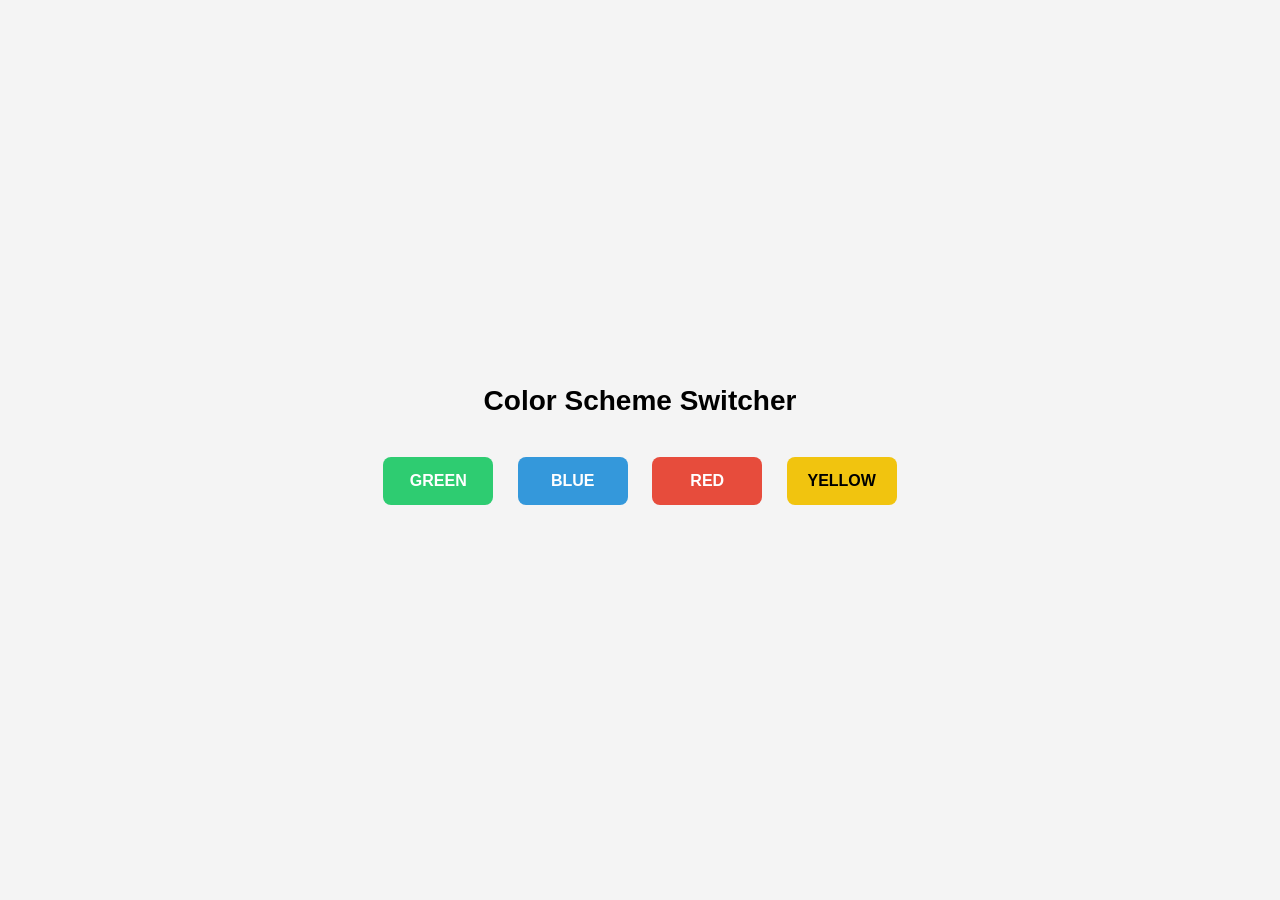
<file: Color Scheme Switcher/index.html>
<!DOCTYPE html>
<html lang="en">

<head>
    <meta charset="UTF-8">
    <meta name="viewport" content="width=device-width, initial-scale=1.0">
    <link rel="stylesheet" href="style.css">
    <title>Color Scheme Switcher</title>
</head>

<body>
    <div>
        <h1>Color Scheme Switcher</h1>
        <span id="green" class="button">green</span>
        <span id="blue" class="button">blue</span>
        <span id="red" class="button">red</span>
        <span id="yellow" class="button">yellow</span>
</div>



    <script src="script.js"></script>
</body>

</html>
</file>
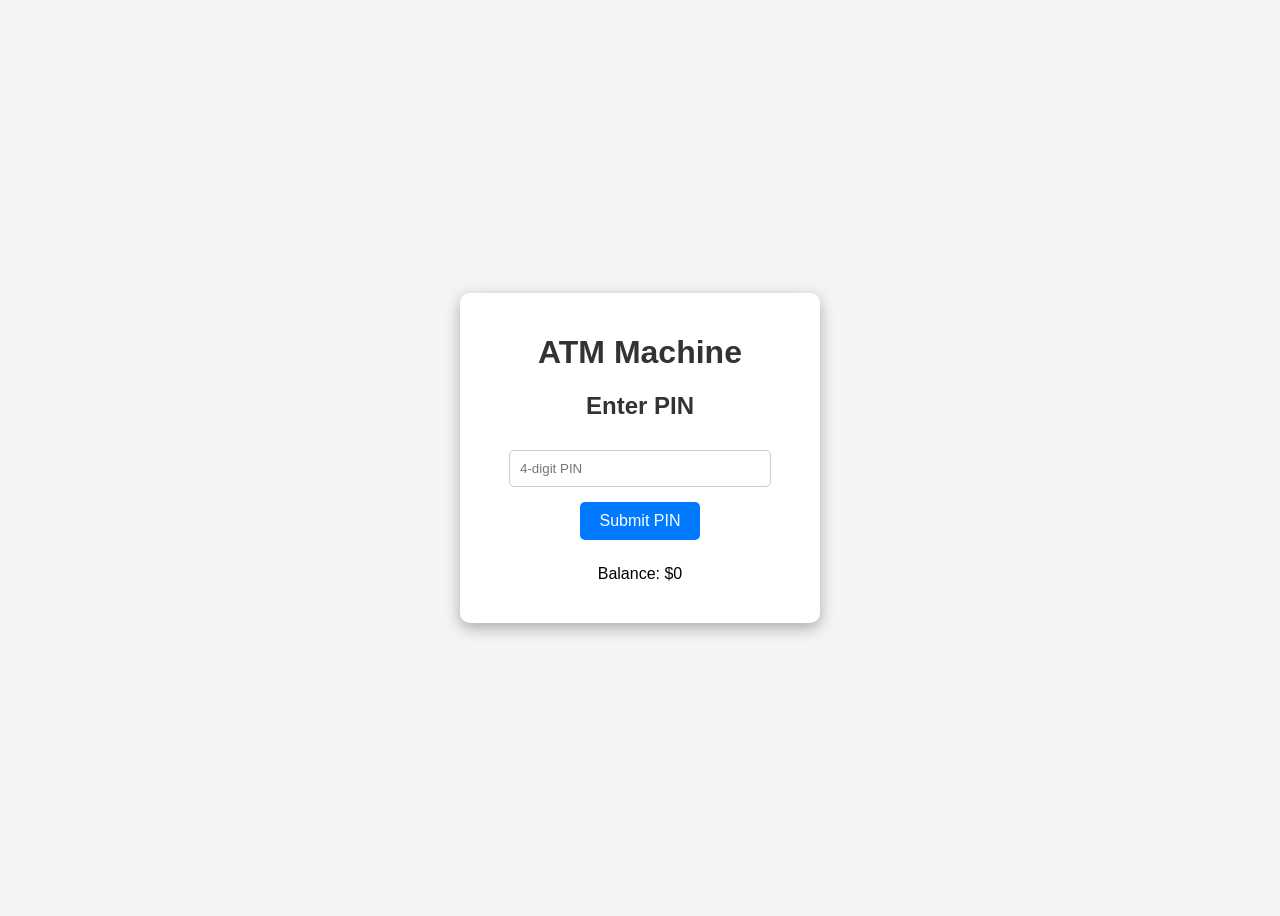
<file: Simple ATM Machine/index.html>
<!DOCTYPE html>
<html lang="en">
<head>
    <meta charset="UTF-8">
    <meta name="viewport" content="width=device-width, initial-scale=1.0">
    <title>ATM Machine</title>
    <link rel="stylesheet" href="style.css">
</head>
<body>
    <div class="atm-container">
        <h1>ATM Machine</h1>

        <!-- PIN Section -->
        <div class="atm-section" id="pin-section">
            <h2>Enter PIN</h2>
            <input type="password" id="pin-input" placeholder="4-digit PIN">
            <button id="pin-submit">Submit PIN</button>
            <p id="pin-message" class="message"></p>
        </div>

        <!-- Options Section -->
        <div class="atm-section" id="options-section" style="display: none;">
            <h2>Select Action</h2>
            <button onclick="checkBalance()">Check Balance</button>
            <button onclick="showWithdraw()">Withdraw</button>
            <button onclick="showDeposit()">Deposit</button>
        </div>

        <!-- Action Section -->
        <div class="atm-section" id="action-section" style="display: none;">
            <h2 id="action-title"></h2>
            <input type="number" id="action-input" placeholder="Enter Amount">
            <button id="action-submit">Submit</button>
            <p id="action-message" class="message"></p>
        </div>

        <!-- Balance Display -->
        <div class="atm-section" id="balance-section">
            <p id="balance-display">Balance: $0</p>
        </div>
    </div>

    <script src="app.js"></script>
</body>
</html>
</file>
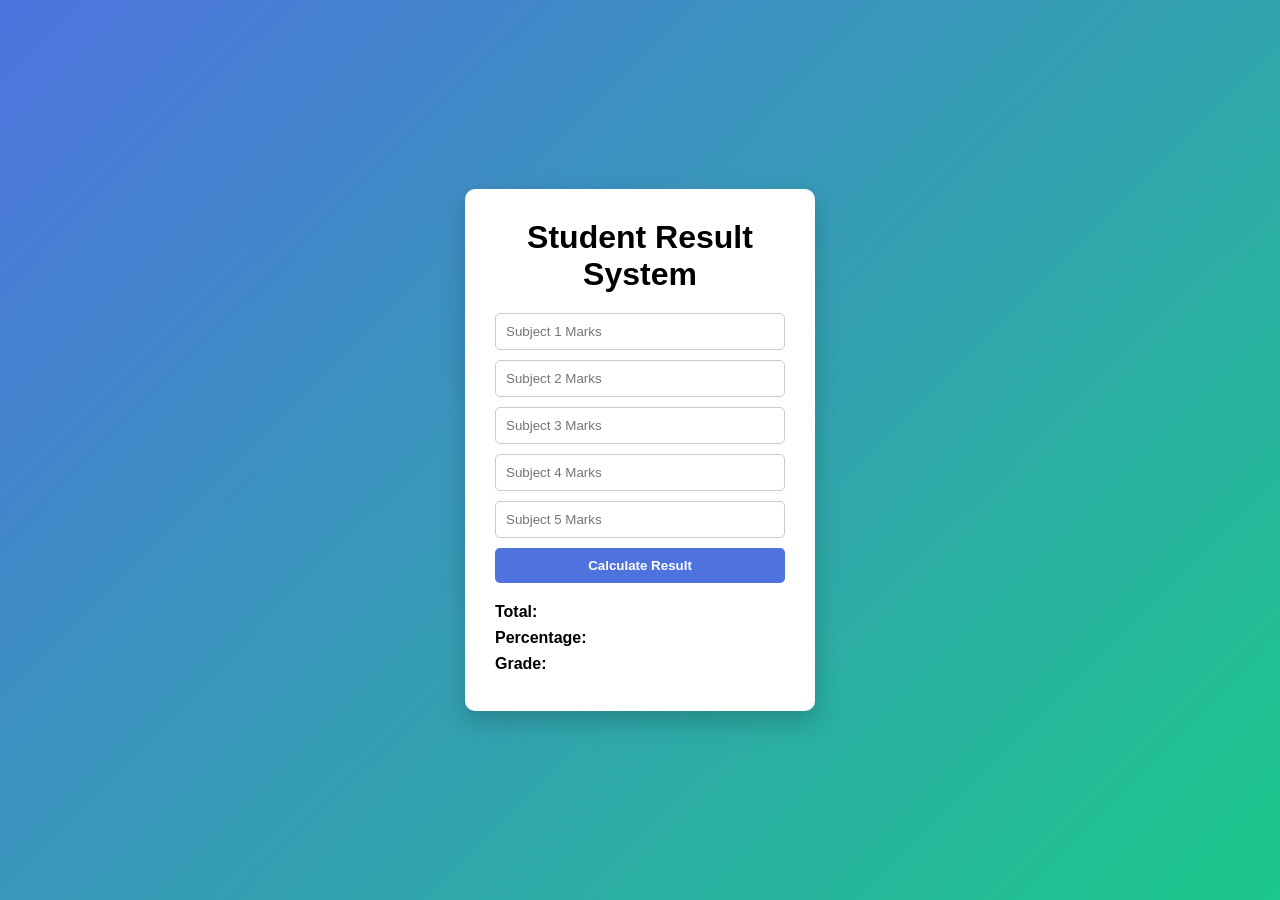
<file: students-report/index.html>
<!DOCTYPE html>
<html lang="en">

<head>
    <meta charset="UTF-8">
    <meta name="viewport" content="width=device-width, initial-scale=1.0">
    <link rel="stylesheet" href="style.css">
    <title>Student Result System</title>
</head>

<body>
    <div class="container">
        <h1>Student Result System</h1>

        <div class="input-section">
            <input type="number" id="sub1" placeholder="Subject 1 Marks">
            <input type="number" id="sub2" placeholder="Subject 2 Marks">
            <input type="number" id="sub3" placeholder="Subject 3 Marks">
            <input type="number" id="sub4" placeholder="Subject 4 Marks">
            <input type="number" id="sub5" placeholder="Subject 5 Marks">

            <button onclick="calculateResult()">Calculate Result</button>
        </div>

        <div class="result-section">
            <p>Total: <span id="total"></span></p>
            <p>Percentage: <span id="percentage"></span></p>
            <p>Grade: <span id="grade"></span></p>
        </div>
    </div>

<script src="app.js"></script>
</body>

</html>
</file>
<file: Color Scheme Switcher/style.css>
* {
    margin: 0;
    padding: 0;
    box-sizing: border-box;
}

body {
    height: 100vh;
    display: flex;
    justify-content: center;
    align-items: center;
    font-family: Arial, sans-serif;
    background-color: #f4f4f4;
    transition: background-color 0.4s ease;
}

div {
    text-align: center;
}

h1 {
    margin-bottom: 30px;
    font-size: 28px;
    text-transform: capitalize;
}

/* Common Button Style */
.button {
    display: inline-block;
    width: 110px;
    padding: 15px;
    margin: 10px;
    border-radius: 8px;
    cursor: pointer;
    font-weight: bold;
    text-align: center;
    text-transform: uppercase;
    color: white;
    transition: transform 0.2s ease, box-shadow 0.2s ease;
}

.button:hover {
    transform: scale(1.1);
    box-shadow: 0 5px 15px rgba(0, 0, 0, 0.2);
}

/* Individual Colors Using ID */

#green {
    background-color: #2ecc71;
}

#blue {
    background-color: #3498db;
}

#red {
    background-color: #e74c3c;
}

#yellow {
    background-color: #f1c40f;
    color: black;
}
</file>
<file: Simple ATM Machine/style.css>
body {
    font-family: Arial, sans-serif;
    background: #f4f4f4;
    display: flex;
    justify-content: center;
    align-items: center;
    height: 100vh;
}

.atm-container {
    background: #fff;
    padding: 20px 30px;
    border-radius: 10px;
    box-shadow: 0 5px 15px rgba(0,0,0,0.3);
    width: 300px;
    text-align: center;
}

h1, h2 {
    color: #333;
}

input[type="password"], input[type="number"] {
    width: 80%;
    padding: 10px;
    margin: 10px 0;
    border-radius: 5px;
    border: 1px solid #ccc;
}

button {
    padding: 10px 20px;
    margin: 5px;
    border-radius: 5px;
    border: none;
    background-color: #007BFF;
    color: white;
    cursor: pointer;
    font-size: 16px;
}

button:hover {
    background-color: #0056b3;
}

.atm-section {
    margin-bottom: 20px;
}

.message {
    color: red;
    font-weight: bold;
}
</file>
<file: students-report/style.css>
* {
    margin: 0;
    padding: 0;
    box-sizing: border-box;
    font-family: Arial, sans-serif;
}

body {
    height: 100vh;
    background: linear-gradient(135deg, #4e73df, #1cc88a);
    display: flex;
    justify-content: center;
    align-items: center;
}

.container {
    background: #ffffff;
    padding: 30px;
    border-radius: 10px;
    width: 350px;
    box-shadow: 0 10px 25px rgba(0, 0, 0, 0.2);
}

h1 {
    text-align: center;
    margin-bottom: 20px;
}

.input-section input {
    width: 100%;
    padding: 10px;
    margin-bottom: 10px;
    border: 1px solid #ccc;
    border-radius: 5px;
}

button {
    width: 100%;
    padding: 10px;
    background-color: #4e73df;
    color: white;
    border: none;
    border-radius: 5px;
    cursor: pointer;
    font-weight: bold;
}

button:hover {
    background-color: #2e59d9;
}

.result-section {
    margin-top: 20px;
}

.result-section p {
    margin: 8px 0;
    font-weight: bold;
}
</file>
